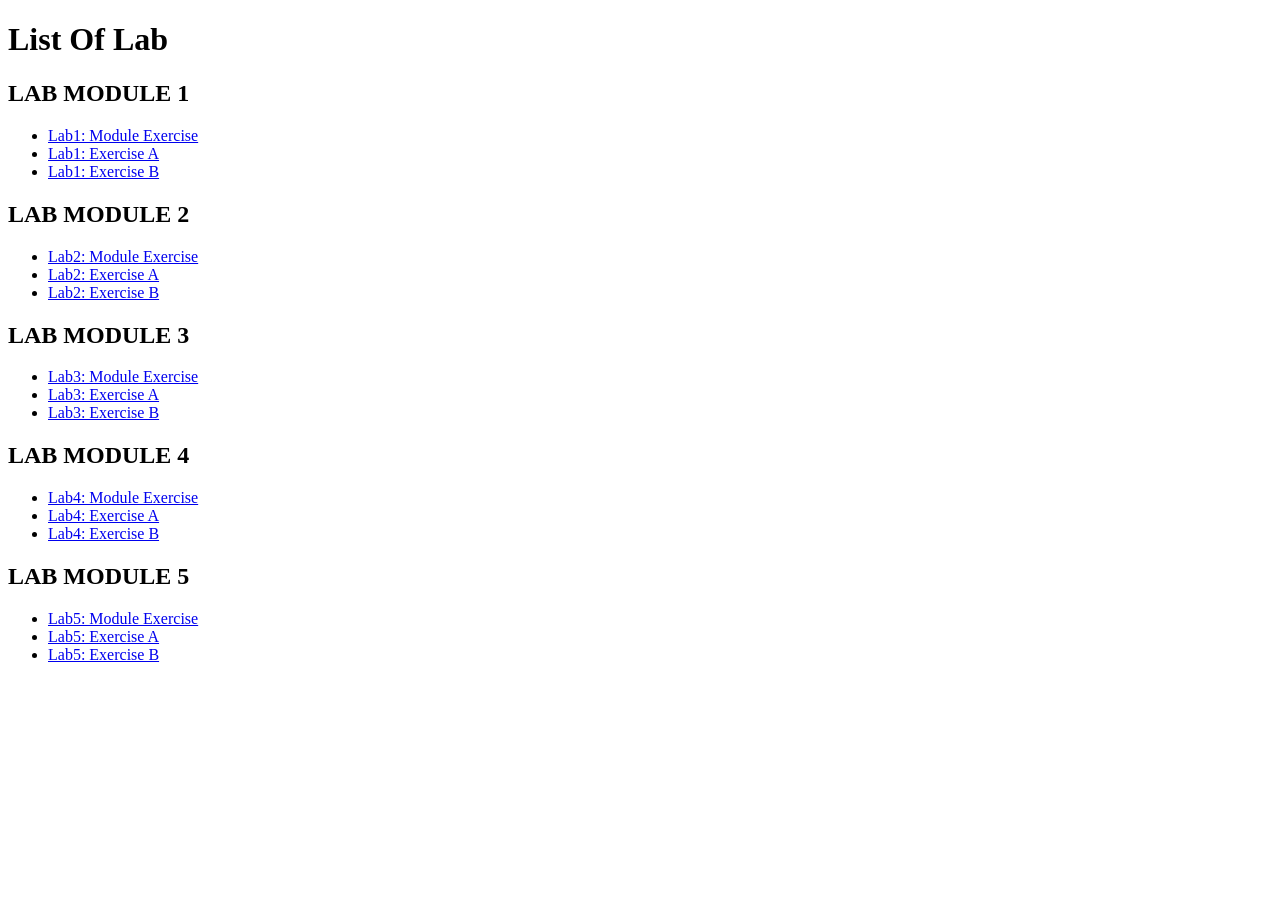
<file: index.html>
<!DOCTYPE html>
<html lang="en">
    <head>
        <title>List Of Lab</title>
        <meta charset = "UTF-8">
    </head>
    
    <body>
        <h1>List Of Lab</h1>

        <h2>LAB MODULE 1</h2>
        <ul>
            <li><a href="LAB1/LAB1EXERCISE/BIODATA.html">Lab1: Module Exercise</a></li>
            <li><a href="LAB1/LAB1EXERCISE/BIODATA.html">Lab1: Exercise A </a></li>
            <li><a href="LAB1/LAB1EXERCISE/BIODATA.html">Lab1: Exercise B</a></li>
        </ul>

          <h2>LAB MODULE 2</h2>
        <ul>
            <li><a href="LAB2/LAB2EXERCISE/PERSONALPROFILE.html">Lab2: Module Exercise</a></li>
            <li><a href="LAB2/LAB2EXERCISE/PERSONALPROFILE.html">Lab2: Exercise A </a></li>
            <li><a href="LAB2/LAB2EXERCISE/PERSONALPROFILE.html">Lab2: Exercise B</a></li>
        </ul>
        
       <h2>LAB MODULE 3</h2>
        <ul>
            <li><a href="LAB 3/lab3Excersie/lab3.html">Lab3: Module Exercise</a></li>
            <li><a href="LAB 3/lab3Excersie/Lab3.html">Lab3: Exercise A </a></li>
            <li><a href="LAB 3/lab3Excersie/Lab3.html">Lab3: Exercise B</a></li>
        </ul>

         <h2>LAB MODULE 4</h2>
        <ul>
            <li><a href="LAB4/LAB4EXERCISE/WEBPAGE.html">Lab4: Module Exercise</a></li>
            <li><a href="LAB4/LAB4EXERCISE/WEBPAGE.html">Lab4: Exercise A </a></li>
            <li><a href="LAB4/LAB4EXERCISE/WEBPAGE.html">Lab4: Exercise B</a></li>
        </ul>

             <h2>LAB MODULE 5</h2>
        <ul>
            <li><a href="LAB5/LAB5EXERCISE/umt.html">Lab5: Module Exercise</a></li>
            <li><a href="LAB5/LAB5EXERCISE/umt.html">Lab5: Exercise A </a></li>
            <li><a href="LAB5/LAB5EXERCISE/umt.html">Lab5: Exercise B</a></li>
        </ul>
        
    </body>
</html>
</file>
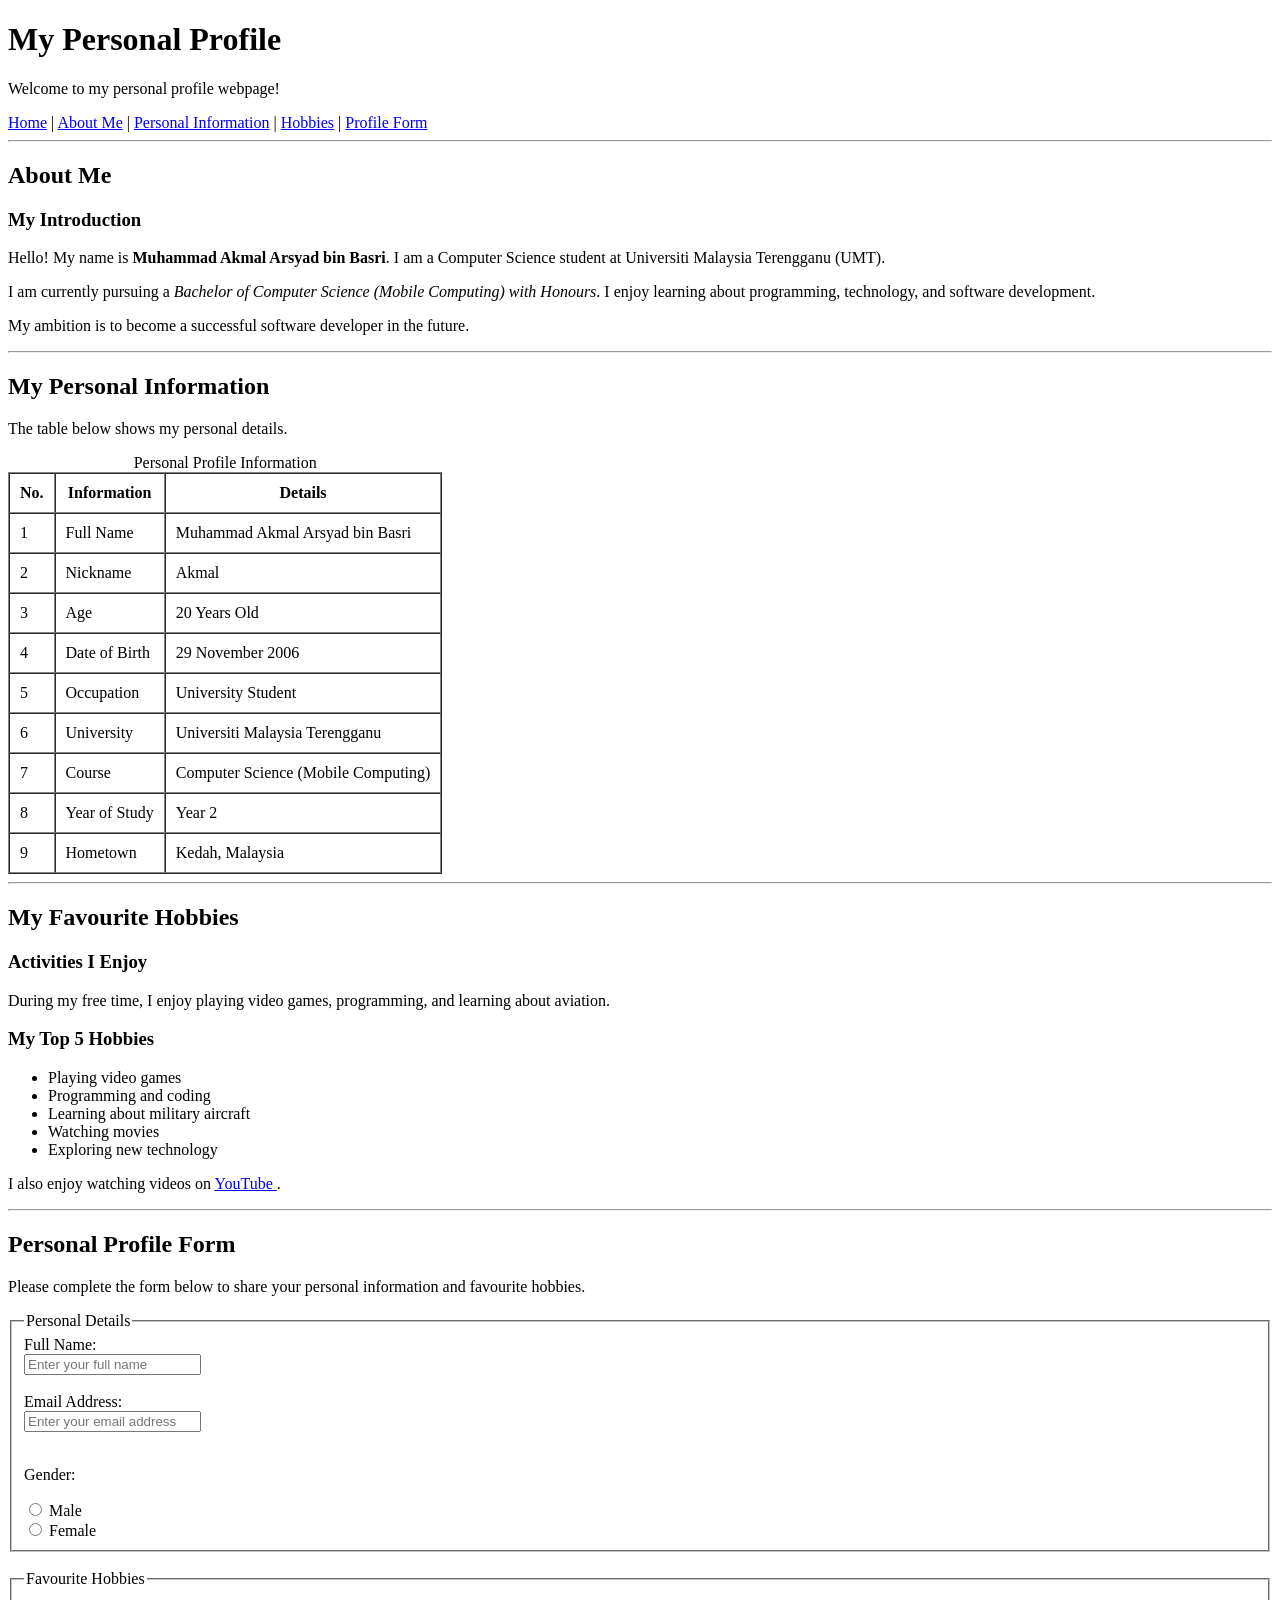
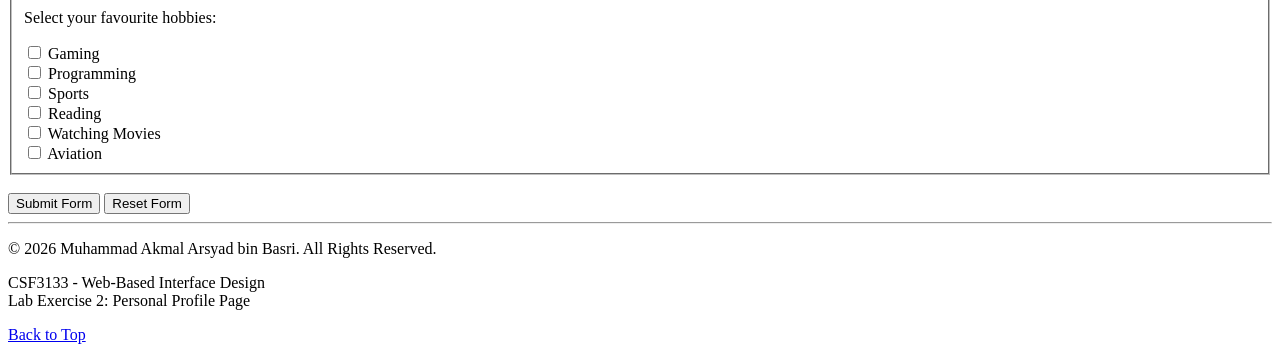
<file: LAB 2/LAB2EXERCISE/PERSONALPROFILE.html>
<!DOCTYPE html>
<html lang="en">

<head>
    <meta charset="UTF-8">
    <meta name="viewport" content="width=device-width, initial-scale=1.0">
    <title>Akmal's Personal Profile - Lab 2</title>
</head>

<body>

    <!-- HEADER SECTION -->
    <header id="home">
        <h1>My Personal Profile</h1>
        <p>Welcome to my personal profile webpage!</p>
    </header>

    <!-- NAVIGATION SECTION -->
    <nav aria-label="Main Navigation">
        <a href="#home">Home</a> |
        <a href="#about">About Me</a> |
        <a href="#information">Personal Information</a> |
        <a href="#hobbies">Hobbies</a> |
        <a href="#form">Profile Form</a>
    </nav>

    <hr>

    <main>

        <!-- SECTION 1: ABOUT ME -->
        <section id="about">

            <h2>About Me</h2>

            <article>
                <h3>My Introduction</h3>

                <p>
                    Hello! My name is
                    <strong>Muhammad Akmal Arsyad bin Basri</strong>.
                    I am a Computer Science student at
                    Universiti Malaysia Terengganu (UMT).
                </p>

                <p>
                    I am currently pursuing a
                    <em>Bachelor of Computer Science
                    (Mobile Computing) with Honours</em>.
                    I enjoy learning about programming,
                    technology, and software development.
                </p>

                <p>
                    My ambition is to become a successful
                    software developer in the future.
                </p>
            </article>

        </section>

        <hr>

        <!-- SECTION 2: PERSONAL INFORMATION TABLE -->
        <section id="information">

            <h2>My Personal Information</h2>

            <p>
                The table below shows my personal details.
            </p>

            <table border="1" cellpadding="10" cellspacing="0">

                <caption>
                    Personal Profile Information
                </caption>

                <thead>
                    <tr>
                        <th scope="col">No.</th>
                        <th scope="col">Information</th>
                        <th scope="col">Details</th>
                    </tr>
                </thead>

                <tbody>
                    <tr>
                        <td>1</td>
                        <td>Full Name</td>
                        <td>Muhammad Akmal Arsyad bin Basri</td>
                    </tr>

                    <tr>
                        <td>2</td>
                        <td>Nickname</td>
                        <td>Akmal</td>
                    </tr>

                    <tr>
                        <td>3</td>
                        <td>Age</td>
                        <td>20 Years Old</td>
                    </tr>

                    <tr>
                        <td>4</td>
                        <td>Date of Birth</td>
                        <td>29 November 2006</td>
                    </tr>

                    <tr>
                        <td>5</td>
                        <td>Occupation</td>
                        <td>University Student</td>
                    </tr>

                    <tr>
                        <td>6</td>
                        <td>University</td>
                        <td>Universiti Malaysia Terengganu</td>
                    </tr>

                    <tr>
                        <td>7</td>
                        <td>Course</td>
                        <td>Computer Science (Mobile Computing)</td>
                    </tr>

                    <tr>
                        <td>8</td>
                        <td>Year of Study</td>
                        <td>Year 2</td>
                    </tr>

                    <tr>
                        <td>9</td>
                        <td>Hometown</td>
                        <td>Kedah, Malaysia</td>
                    </tr>
                </tbody>

            </table>

        </section>

        <hr>

        <!-- SECTION 3: MY HOBBIES -->
        <section id="hobbies">

            <h2>My Favourite Hobbies</h2>

            <article>
                <h3>Activities I Enjoy</h3>

                <p>
                    During my free time, I enjoy
                    playing video games, programming,
                    and learning about aviation.
                </p>

                <h3>My Top 5 Hobbies</h3>

                <ul>
                    <li>Playing video games</li>
                    <li>Programming and coding</li>
                    <li>Learning about military aircraft</li>
                    <li>Watching movies</li>
                    <li>Exploring new technology</li>
                </ul>

                <p>
                    I also enjoy watching videos on
                    <a href="https://www.youtube.com/"
                       target="_blank"
                       rel="noopener noreferrer">
                        YouTube
                    </a>.
                </p>

            </article>

        </section>

        <hr>

        <!-- SECTION 4: PERSONAL PROFILE FORM -->
        <section id="form">

            <h2>Personal Profile Form</h2>

            <p>
                Please complete the form below
                to share your personal information
                and favourite hobbies.
            </p>

            <form id="profileForm">

                <!-- PERSONAL DETAILS -->
                <fieldset>

                    <legend>Personal Details</legend>

                    <!-- FULL NAME -->
                    <label for="fullname">Full Name:</label>
                    <br>

                    <input
                        type="text"
                        id="fullname"
                        name="fullname"
                        placeholder="Enter your full name"
                        required>

                    <br><br>

                    <!-- EMAIL ADDRESS -->
                    <label for="email">Email Address:</label>
                    <br>

                    <input
                        type="email"
                        id="email"
                        name="email"
                        placeholder="Enter your email address"
                        required>

                    <br><br>

                    <!-- GENDER -->
                    <p>Gender:</p>

                    <input
                        type="radio"
                        id="male"
                        name="gender"
                        value="Male"
                        required>

                    <label for="male">Male</label>

                    <br>

                    <input
                        type="radio"
                        id="female"
                        name="gender"
                        value="Female">

                    <label for="female">Female</label>

                </fieldset>

                <br>

                <!-- FAVOURITE HOBBIES -->
                <fieldset>

                    <legend>Favourite Hobbies</legend>

                    <p>
                        Select your favourite hobbies:
                    </p>

                    <input
                        type="checkbox"
                        id="gaming"
                        name="hobbies"
                        value="Gaming">

                    <label for="gaming">Gaming</label>

                    <br>

                    <input
                        type="checkbox"
                        id="programming"
                        name="hobbies"
                        value="Programming">

                    <label for="programming">Programming</label>

                    <br>

                    <input
                        type="checkbox"
                        id="sports"
                        name="hobbies"
                        value="Sports">

                    <label for="sports">Sports</label>

                    <br>

                    <input
                        type="checkbox"
                        id="reading"
                        name="hobbies"
                        value="Reading">

                    <label for="reading">Reading</label>

                    <br>

                    <input
                        type="checkbox"
                        id="movies"
                        name="hobbies"
                        value="Watching Movies">

                    <label for="movies">Watching Movies</label>

                    <br>

                    <input
                        type="checkbox"
                        id="aviation"
                        name="hobbies"
                        value="Aviation">

                    <label for="aviation">Aviation</label>

                </fieldset>

                <br>

                <!-- FORM BUTTONS -->
                <button type="submit">
                    Submit Form
                </button>

                <button type="reset">
                    Reset Form
                </button>

            </form>

            <!-- FORM RESULT -->
            <div id="formResult" aria-live="polite"></div>

        </section>

    </main>

    <hr>

    <!-- FOOTER SECTION -->
    <footer>

        <p>
            &copy; 2026 Muhammad Akmal Arsyad bin Basri.
            All Rights Reserved.
        </p>

        <p>
            CSF3133 - Web-Based Interface Design
            <br>
            Lab Exercise 2: Personal Profile Page
        </p>

        <p>
            <a href="#home">Back to Top</a>
        </p>

    </footer>

    <!-- FORM FUNCTIONALITY -->
    <script>
        const form = document.getElementById("profileForm");
        const result = document.getElementById("formResult");

        form.addEventListener("submit", function(event) {
            event.preventDefault();

            const name = document.getElementById("fullname").value;
            const email = document.getElementById("email").value;

            const gender = document.querySelector(
                'input[name="gender"]:checked'
            ).value;

            const selectedHobbies = document.querySelectorAll(
                'input[name="hobbies"]:checked'
            );

            const hobbies = [];

            selectedHobbies.forEach(function(hobby) {
                hobbies.push(hobby.value);
            });

            result.replaceChildren();

            const heading = document.createElement("h3");
            heading.textContent = "Form Submitted Successfully!";

            const nameText = document.createElement("p");
            nameText.textContent = "Name: " + name;

            const emailText = document.createElement("p");
            emailText.textContent = "Email: " + email;

            const genderText = document.createElement("p");
            genderText.textContent = "Gender: " + gender;

            const hobbiesText = document.createElement("p");
            hobbiesText.textContent = "Hobbies: " +
                (hobbies.length > 0
                    ? hobbies.join(", ")
                    : "None selected");

            result.append(
                heading,
                nameText,
                emailText,
                genderText,
                hobbiesText
            );
        });

        form.addEventListener("reset", function() {
            result.replaceChildren();
        });
    </script>

</body>
</html>
</file>
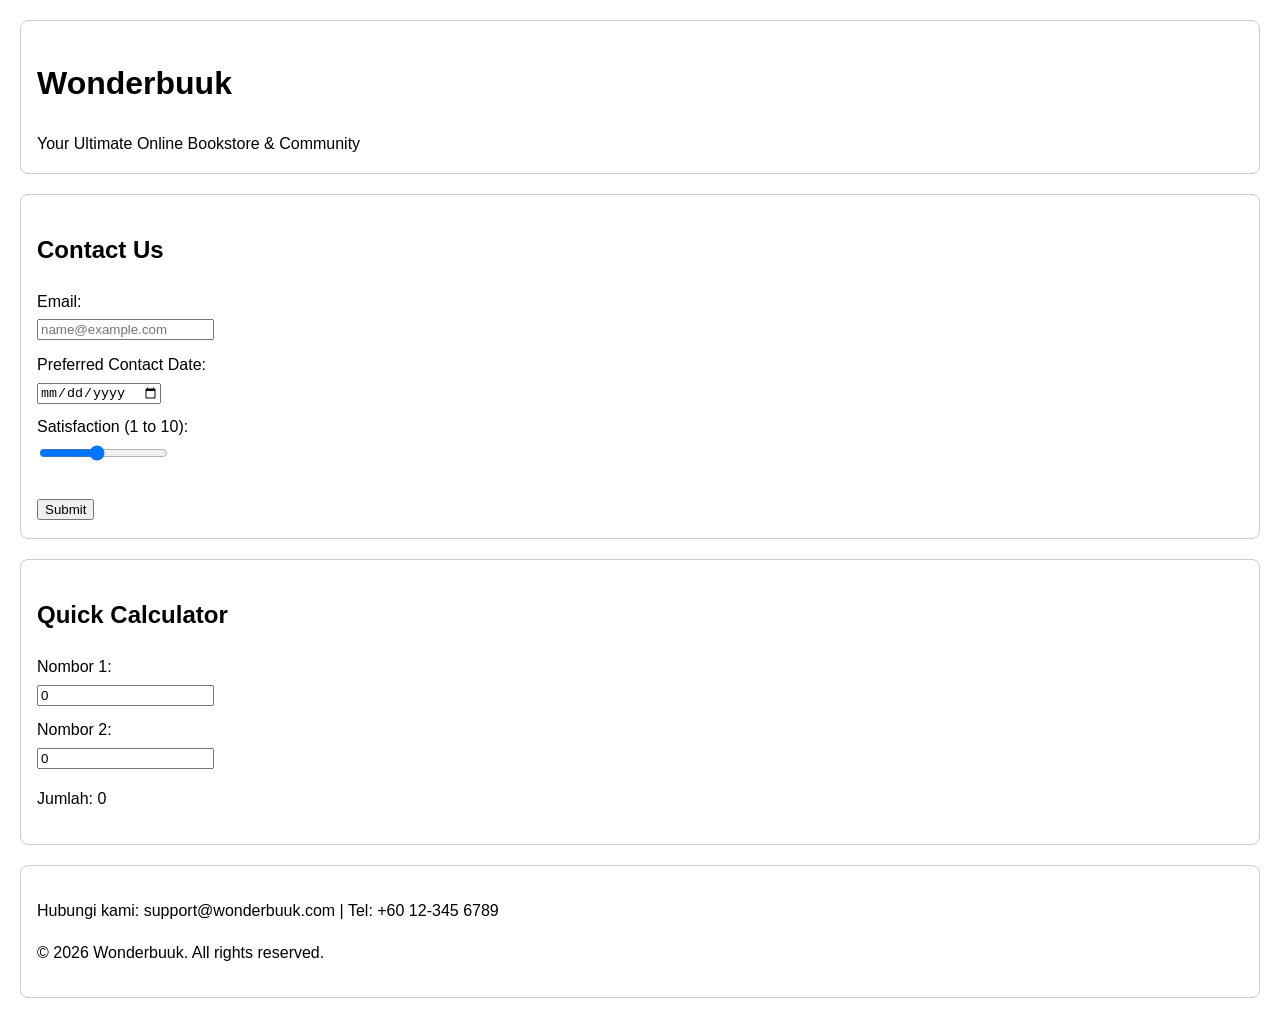
<file: LAB 3/lab3Excersie/lab3.html>
<!DOCTYPE html>
<html lang="en">
<head>
    <meta charset="UTF-8">
    <meta name="viewport" content="width=device-width, initial-scale=1.0">
    <title>Wonderbuuk - Lab 3</title>
    <style>
        body {
            font-family: Arial, sans-serif;
            margin: 20px;
            line-height: 1.6;
        }
        .box {
            border: 1px solid #ccc;
            border-radius: 8px;
            padding: 16px;
            margin-bottom: 20px;
        }
        label {
            display: block;
            margin-top: 10px;
        }
        input, button {
            margin-top: 5px;
        }
    </style>
</head>
<body>

    <!-- 1. Header div -->
    <div class="box header-div">
        <h1>Wonderbuuk</h1>
        <span>Your Ultimate Online Bookstore &amp; Community</span>
    </div>

    <!-- 2. Contact form div -->
    <div class="box contact-form-div">
        <h2>Contact Us</h2>
        <form action="#" method="post">
            <label for="email">Email:</label>
            <input type="email" id="email" name="email" required placeholder="name@example.com">

            <label for="contact-date">Preferred Contact Date:</label>
            <input type="date" id="contact-date" name="contact_date">

            <label for="satisfaction">Satisfaction (1 to 10):</label>
            <input type="range" id="satisfaction" name="satisfaction" min="1" max="10" value="5">

            <br><br>
            <button type="submit">Submit</button>
        </form>
    </div>

    <!-- 3. Calculator div -->
    <div class="box calculator-div">
        <h2>Quick Calculator</h2>
        <form oninput="sum.value = (parseInt(num1.value) || 0) + (parseInt(num2.value) || 0)">
            <label for="num1">Nombor 1:</label>
            <input type="number" id="num1" name="num1" value="0">

            <label for="num2">Nombor 2:</label>
            <input type="number" id="num2" name="num2" value="0">

            <p>Jumlah: <output name="sum" for="num1 num2">0</output></p>
        </form>
    </div>

    <!-- 4. Footer div -->
    <div class="box footer-div">
        <p>Hubungi kami: support@wonderbuuk.com | Tel: +60 12-345 6789</p>
        <p>&copy; 2026 Wonderbuuk. All rights reserved.</p>
    </div>

</body>
</html>
</file>
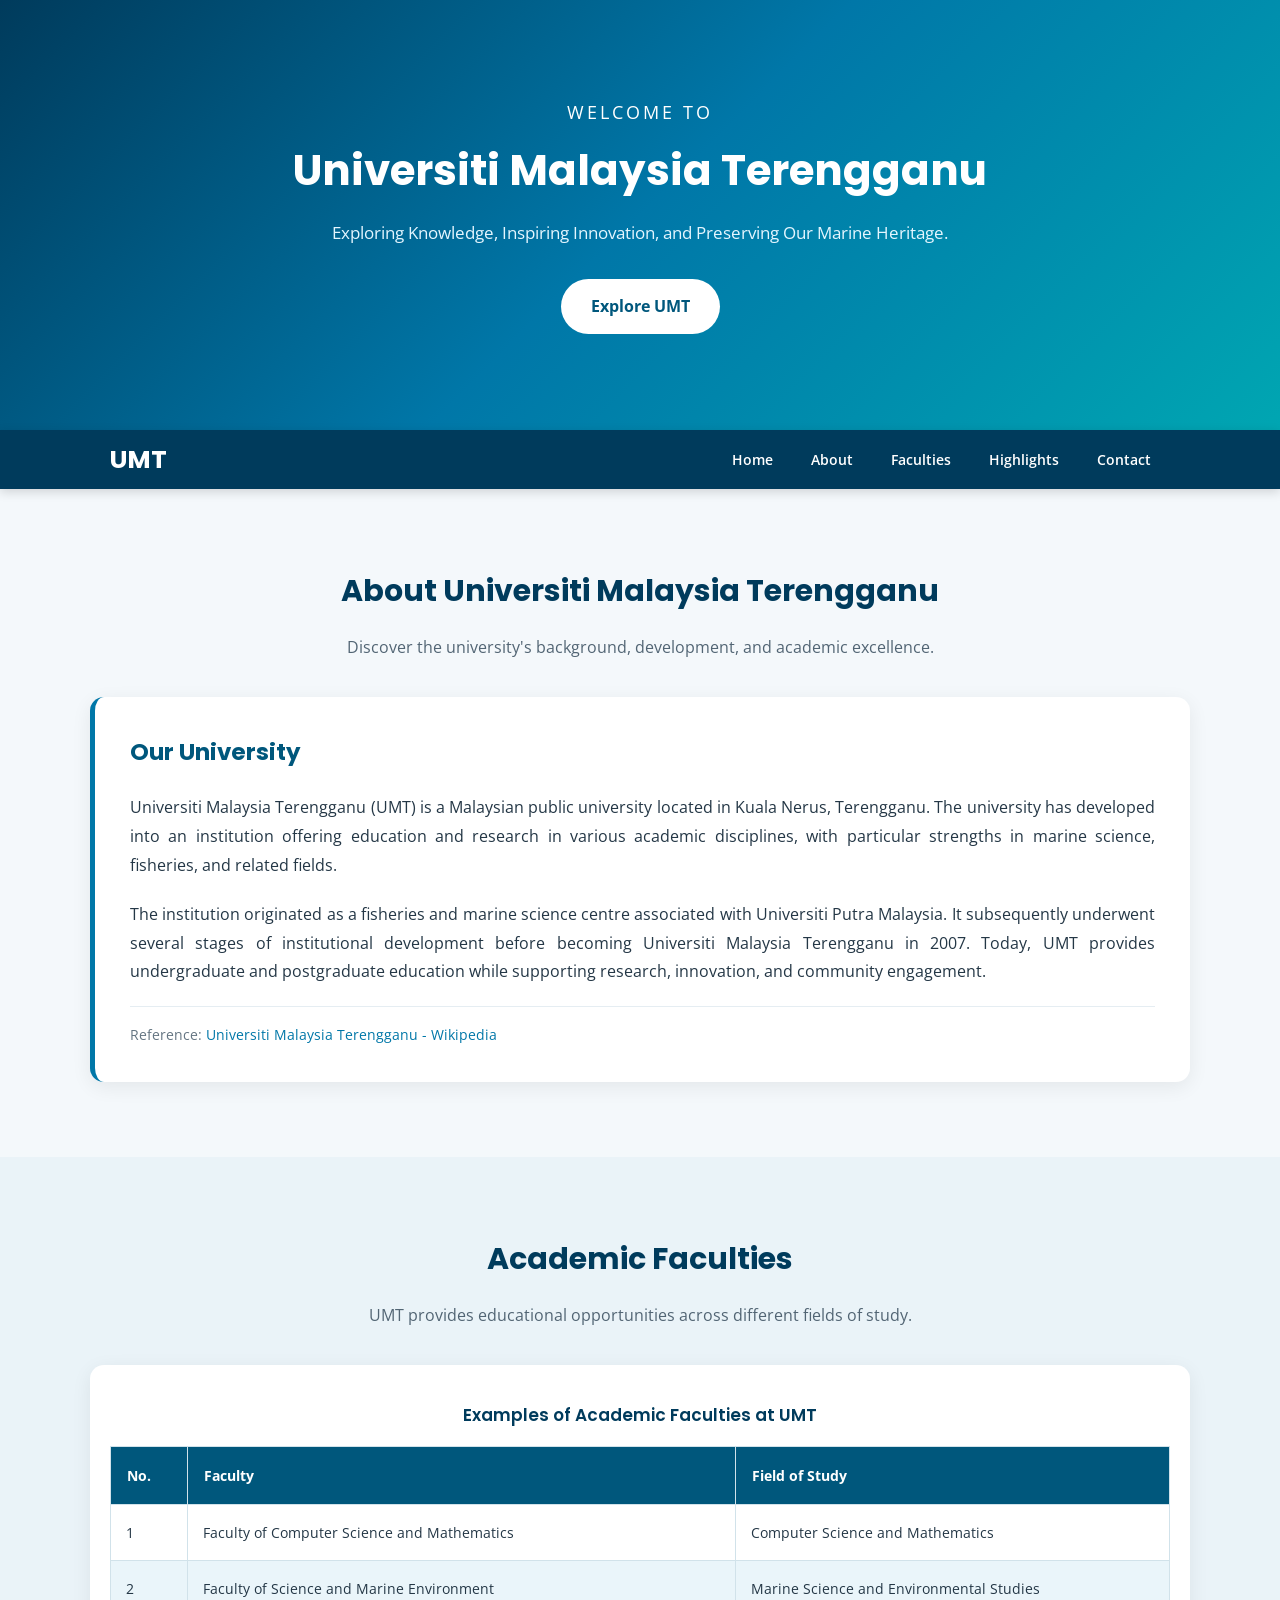
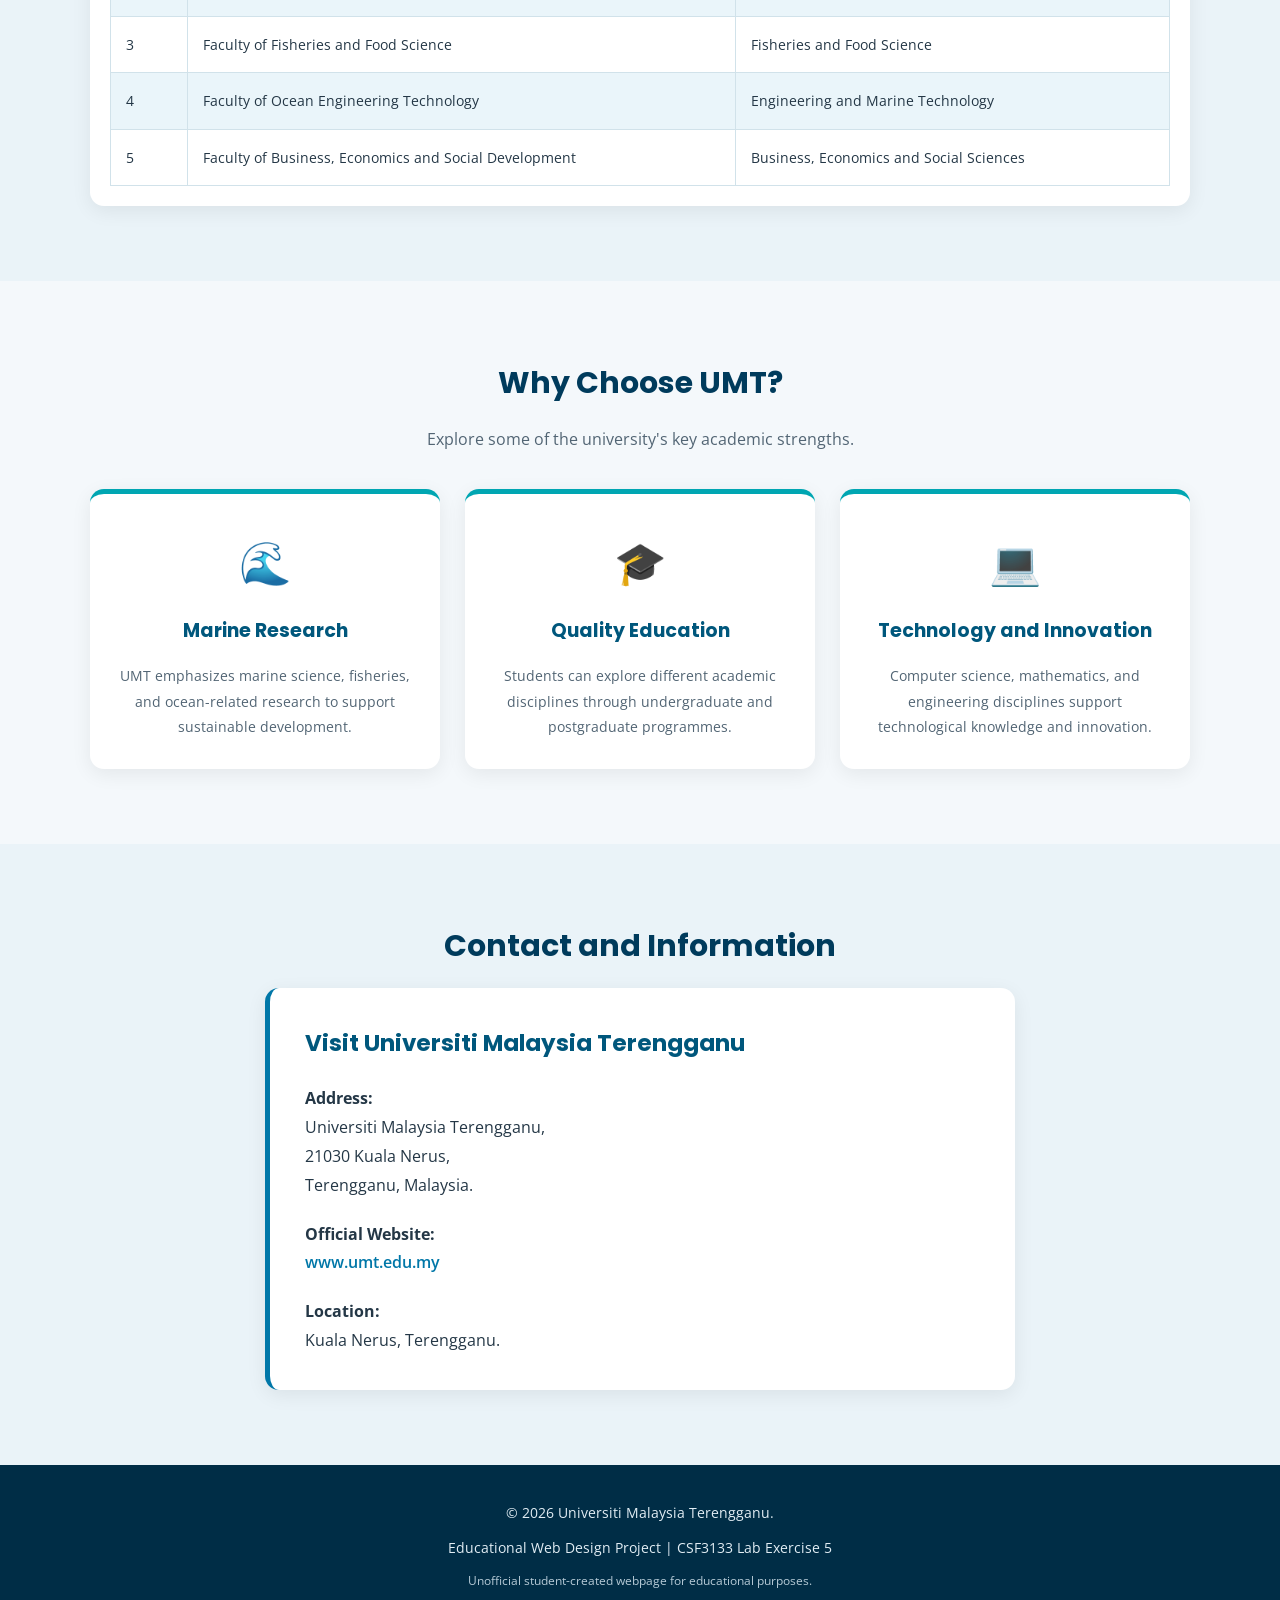
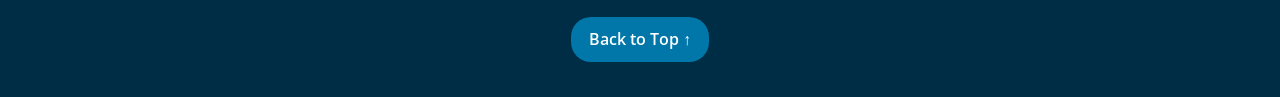
<file: LAB5/LAB5EXERCISE/umt.html>
<!DOCTYPE html>
<html lang="en">
<head>
    <meta charset="UTF-8">
    <meta name="viewport" content="width=device-width, initial-scale=1.0">

    <title>Universiti Malaysia Terengganu | UMT</title>

    <!-- Google Fonts -->
    <link rel="preconnect" href="https://fonts.googleapis.com">
    <link rel="preconnect" href="https://fonts.gstatic.com" crossorigin>
    <link href="https://fonts.googleapis.com/css2?family=Poppins:wght@400;500;600;700&family=Open+Sans:wght@400;500;600&display=swap" rel="stylesheet">

    <!-- External CSS -->
    <link rel="stylesheet" href="umt.css">
</head>

<body>

    <!-- HEADER -->
    <header id="home">
        <div class="header-content">
            <p class="subtitle">Welcome to</p>
            <h1>Universiti Malaysia Terengganu</h1>
            <p class="header-description">
                Exploring Knowledge, Inspiring Innovation,
                and Preserving Our Marine Heritage.
            </p>
            <a href="#about" class="hero-button">
                Explore UMT
            </a>
        </div>
    </header>

    <!-- NAVIGATION BAR -->
    <nav aria-label="Main navigation">
        <div class="nav-container">
            <a href="#home" class="nav-logo">UMT</a>

            <div class="nav-links">
                <a href="#home">Home</a>
                <a href="#about">About</a>
                <a href="#faculties">Faculties</a>
                <a href="#highlights">Highlights</a>
                <a href="#contact">Contact</a>
            </div>
        </div>
    </nav>

    <main>

        <!-- ABOUT SECTION -->
        <section id="about" class="section">
            <div class="container">

                <h2>About Universiti Malaysia Terengganu</h2>
                <p class="section-intro">
                    Discover the university's background,
                    development, and academic excellence.
                </p>

                <article class="content-card">
                    <h3>Our University</h3>

                    <p>
                        Universiti Malaysia Terengganu (UMT)
                        is a Malaysian public university
                        located in Kuala Nerus, Terengganu.
                        The university has developed into
                        an institution offering education
                        and research in various academic
                        disciplines, with particular
                        strengths in marine science,
                        fisheries, and related fields.
                    </p>

                    <p>
                        The institution originated as
                        a fisheries and marine science
                        centre associated with Universiti
                        Putra Malaysia. It subsequently
                        underwent several stages of
                        institutional development before
                        becoming Universiti Malaysia
                        Terengganu in 2007. Today, UMT
                        provides undergraduate and
                        postgraduate education while
                        supporting research, innovation,
                        and community engagement.
                    </p>

                    <p class="source">
                        Reference:
                        <a href="https://en.wikipedia.org/wiki/Universiti_Malaysia_Terengganu"
                           target="_blank"
                           rel="noopener noreferrer">
                            Universiti Malaysia Terengganu - Wikipedia
                        </a>
                    </p>
                </article>

            </div>
        </section>

        <!-- FACULTIES SECTION -->
        <section id="faculties" class="section section-light">
            <div class="container">

                <h2>Academic Faculties</h2>

                <p class="section-intro">
                    UMT provides educational opportunities
                    across different fields of study.
                </p>

                <div class="table-wrapper">
                    <table>
                        <caption>
                            Examples of Academic Faculties at UMT
                        </caption>

                        <thead>
                            <tr>
                                <th scope="col">No.</th>
                                <th scope="col">Faculty</th>
                                <th scope="col">Field of Study</th>
                            </tr>
                        </thead>

                        <tbody>
                            <tr>
                                <td>1</td>
                                <td>Faculty of Computer Science and Mathematics</td>
                                <td>Computer Science and Mathematics</td>
                            </tr>

                            <tr>
                                <td>2</td>
                                <td>Faculty of Science and Marine Environment</td>
                                <td>Marine Science and Environmental Studies</td>
                            </tr>

                            <tr>
                                <td>3</td>
                                <td>Faculty of Fisheries and Food Science</td>
                                <td>Fisheries and Food Science</td>
                            </tr>

                            <tr>
                                <td>4</td>
                                <td>Faculty of Ocean Engineering Technology</td>
                                <td>Engineering and Marine Technology</td>
                            </tr>

                            <tr>
                                <td>5</td>
                                <td>Faculty of Business, Economics and Social Development</td>
                                <td>Business, Economics and Social Sciences</td>
                            </tr>
                        </tbody>
                    </table>
                </div>

            </div>
        </section>

        <!-- HIGHLIGHTS SECTION -->
        <section id="highlights" class="section">
            <div class="container">

                <h2>Why Choose UMT?</h2>

                <p class="section-intro">
                    Explore some of the university's
                    key academic strengths.
                </p>

                <div class="card-grid">

                    <article class="feature-card">
                        <div class="feature-icon">🌊</div>
                        <h3>Marine Research</h3>
                        <p>
                            UMT emphasizes marine science,
                            fisheries, and ocean-related
                            research to support sustainable
                            development.
                        </p>
                    </article>

                    <article class="feature-card">
                        <div class="feature-icon">🎓</div>
                        <h3>Quality Education</h3>
                        <p>
                            Students can explore different
                            academic disciplines through
                            undergraduate and postgraduate
                            programmes.
                        </p>
                    </article>

                    <article class="feature-card">
                        <div class="feature-icon">💻</div>
                        <h3>Technology and Innovation</h3>
                        <p>
                            Computer science, mathematics,
                            and engineering disciplines
                            support technological knowledge
                            and innovation.
                        </p>
                    </article>

                </div>

            </div>
        </section>

        <!-- CONTACT SECTION -->
        <section id="contact" class="section section-light">
            <div class="container">

                <h2>Contact and Information</h2>

                <div class="content-card contact-card">

                    <h3>Visit Universiti Malaysia Terengganu</h3>

                    <p>
                        <strong>Address:</strong><br>
                        Universiti Malaysia Terengganu,<br>
                        21030 Kuala Nerus,<br>
                        Terengganu, Malaysia.
                    </p>

                    <p>
                        <strong>Official Website:</strong><br>
                        <a href="https://www.umt.edu.my/"
                           target="_blank"
                           rel="noopener noreferrer">
                            www.umt.edu.my
                        </a>
                    </p>

                    <p>
                        <strong>Location:</strong><br>
                        Kuala Nerus, Terengganu.
                    </p>

                </div>

            </div>
        </section>

    </main>

    <!-- FOOTER -->
    <footer>
        <div class="container">
            <p>
                &copy; 2026 Universiti Malaysia Terengganu.
            </p>

            <p>
                Educational Web Design Project |
                CSF3133 Lab Exercise 5
            </p>

            <p class="footer-note">
                Unofficial student-created webpage
                for educational purposes.
            </p>

            <a href="#home" class="back-to-top">
                Back to Top ↑
            </a>
        </div>
    </footer>

</body>
</html>
</file>
<file: LAB5/LAB5EXERCISE/umt.css>
/* ===================================
   UMT WEBSITE - EXTERNAL CSS
   CSF3133 LAB EXERCISE 5
=================================== */

/* GLOBAL STYLING */

* {
    margin: 0;
    padding: 0;
    box-sizing: border-box;
}

html {
    scroll-behavior: smooth;
}

body {
    font-family: 'Open Sans', sans-serif;
    background-color: #f4f8fb;
    color: #243746;
    line-height: 1.8;
}

h1, h2, h3 {
    font-family: 'Poppins', sans-serif;
}

a {
    text-decoration: none;
    color: #0077a8;
}

a:hover {
    color: #004b70;
}

.container {
    width: 90%;
    max-width: 1100px;
    margin: auto;
}

/* ===================================
   HEADER / HERO SECTION
=================================== */

header {
    min-height: 430px;
    background: linear-gradient(
        135deg,
        #003b5c,
        #0077a8,
        #00a6b2
    );

    color: white;
    display: flex;
    align-items: center;
    justify-content: center;
    text-align: center;
    padding: 80px 20px;
}

.header-content {
    max-width: 850px;
}

.subtitle {
    font-size: 18px;
    letter-spacing: 3px;
    text-transform: uppercase;
    margin-bottom: 15px;
}

header h1 {
    font-size: 42px;
    font-weight: 700;
    margin-bottom: 20px;
    line-height: 1.3;
}

.header-description {
    font-size: 17px;
    margin-bottom: 30px;
    color: #e4f6ff;
}

.hero-button {
    display: inline-block;
    background-color: white;
    color: #00577c;
    padding: 13px 30px;
    border-radius: 30px;
    font-weight: 700;
    transition: all 0.3s ease;
}

.hero-button:hover {
    background-color: #d9f5ff;
    color: #003b5c;
    transform: translateY(-3px);
}

/* ===================================
   NAVIGATION BAR
=================================== */

nav {
    background-color: #003b5c;
    position: sticky;
    top: 0;
    z-index: 100;
    box-shadow: 0 3px 10px rgba(0,0,0,0.15);
}

.nav-container {
    max-width: 1100px;
    margin: auto;
    padding: 0 20px;
    display: flex;
    justify-content: space-between;
    align-items: center;
    gap: 20px;
}

.nav-logo {
    font-family: 'Poppins', sans-serif;
    color: white;
    font-size: 25px;
    font-weight: 700;
}

.nav-links {
    display: flex;
    flex-wrap: wrap;
    justify-content: center;
}

.nav-links a {
    display: block;
    color: white;
    padding: 17px 19px;
    font-size: 14px;
    font-weight: 600;
    transition: background-color 0.3s ease;
}

.nav-links a:hover,
.nav-links a:focus-visible {
    background-color: #111111;
    color: white;
}

/* ===================================
   MAIN CONTENT SECTIONS
=================================== */

.section {
    padding: 75px 0;
    scroll-margin-top: 100px;
}

.section-light {
    background-color: #eaf3f8;
}

.section h2 {
    text-align: center;
    font-size: 30px;
    color: #003b5c;
    margin-bottom: 15px;
}

.section-intro {
    text-align: center;
    max-width: 750px;
    margin: 0 auto 35px;
    color: #526574;
}

/* ===================================
   ABOUT CONTENT CARD
=================================== */

.content-card {
    background-color: white;
    border-radius: 14px;
    padding: 35px;
    box-shadow: 0 5px 20px rgba(0,0,0,0.07);
    border-left: 5px solid #0077a8;
}

.content-card h3 {
    color: #00577c;
    margin-bottom: 20px;
    font-size: 23px;
}

.content-card p {
    margin-bottom: 20px;
    text-align: justify;
}

.content-card p:last-child {
    margin-bottom: 0;
}

.source {
    font-size: 14px;
    color: #647582;
    border-top: 1px solid #e5edf2;
    padding-top: 15px;
}

/* ===================================
   FACULTY TABLE
=================================== */

.table-wrapper {
    overflow-x: auto;
    background-color: white;
    padding: 20px;
    border-radius: 14px;
    box-shadow: 0 5px 20px rgba(0,0,0,0.07);
}

table {
    width: 100%;
    border-collapse: collapse;
    min-width: 600px;
    font-size: 14px;
}

caption {
    font-family: 'Poppins', sans-serif;
    font-weight: 600;
    color: #003b5c;
    padding: 15px;
    font-size: 17px;
}

th {
    background-color: #00577c;
    color: white;
    text-align: left;
    padding: 16px;
    border: 1px solid #d1e2ea;
}

td {
    padding: 15px;
    border: 1px solid #d1e2ea;
}

tbody tr:nth-child(even) {
    background-color: #eaf5fa;
}

tbody tr:nth-child(odd) {
    background-color: white;
}

tbody tr:hover {
    background-color: #ccecf7;
    transition: background-color 0.2s ease;
}

/* ===================================
   FEATURE CARDS
=================================== */

.card-grid {
    display: grid;
    grid-template-columns: repeat(3, 1fr);
    gap: 25px;
}

.feature-card {
    background-color: white;
    padding: 30px;
    border-radius: 14px;
    text-align: center;
    border-top: 5px solid #00a6b2;
    box-shadow: 0 5px 20px rgba(0,0,0,0.07);
    transition: transform 0.3s ease,
                box-shadow 0.3s ease;
}

.feature-card:hover {
    transform: translateY(-7px);
    box-shadow: 0 10px 25px rgba(0,0,0,0.13);
}

.feature-icon {
    font-size: 42px;
    margin-bottom: 15px;
}

.feature-card h3 {
    color: #00577c;
    margin-bottom: 15px;
    font-size: 19px;
}

.feature-card p {
    font-size: 14px;
    color: #526574;
}

/* ===================================
   CONTACT SECTION
=================================== */

.contact-card {
    max-width: 750px;
    margin: auto;
}

.contact-card p {
    text-align: left;
}

.contact-card a {
    font-weight: 600;
}

.contact-card a:hover {
    text-decoration: underline;
}

/* ===================================
   FOOTER
=================================== */

footer {
    background-color: #002d46;
    color: #e1edf4;
    text-align: center;
    padding: 35px 20px;
}

footer p {
    margin-bottom: 10px;
    font-size: 14px;
}

.footer-note {
    color: #b5cad6;
    font-size: 12px;
}

.back-to-top {
    display: inline-block;
    margin-top: 15px;
    padding: 8px 18px;
    background-color: #0077a8;
    color: white;
    border-radius: 20px;
    font-weight: 600;
    transition: background-color 0.3s ease;
}

.back-to-top:hover {
    background-color: #111111;
    color: white;
}

/* ===================================
   RESPONSIVE DESIGN
=================================== */

@media screen and (max-width: 768px) {

    header {
        min-height: 350px;
        padding: 60px 20px;
    }

    header h1 {
        font-size: 30px;
    }

    .header-description {
        font-size: 15px;
    }

    .nav-container {
        flex-direction: column;
        gap: 0;
        padding-top: 10px;
    }

    .nav-links {
        width: 100%;
    }

    .nav-links a {
        padding: 12px;
        font-size: 13px;
    }

    .section {
        padding: 50px 0;
        scroll-margin-top: 150px;
    }

    .section h2 {
        font-size: 25px;
    }

    .content-card {
        padding: 23px;
    }

    .card-grid {
        grid-template-columns: 1fr;
    }
}

@media screen and (max-width: 480px) {

    header h1 {
        font-size: 25px;
    }

    .subtitle {
        font-size: 14px;
    }

    .nav-links a {
        padding: 9px;
        font-size: 12px;
    }

    .section h2 {
        font-size: 22px;
    }

    .table-wrapper {
        padding: 10px;
    }
}
</file>
